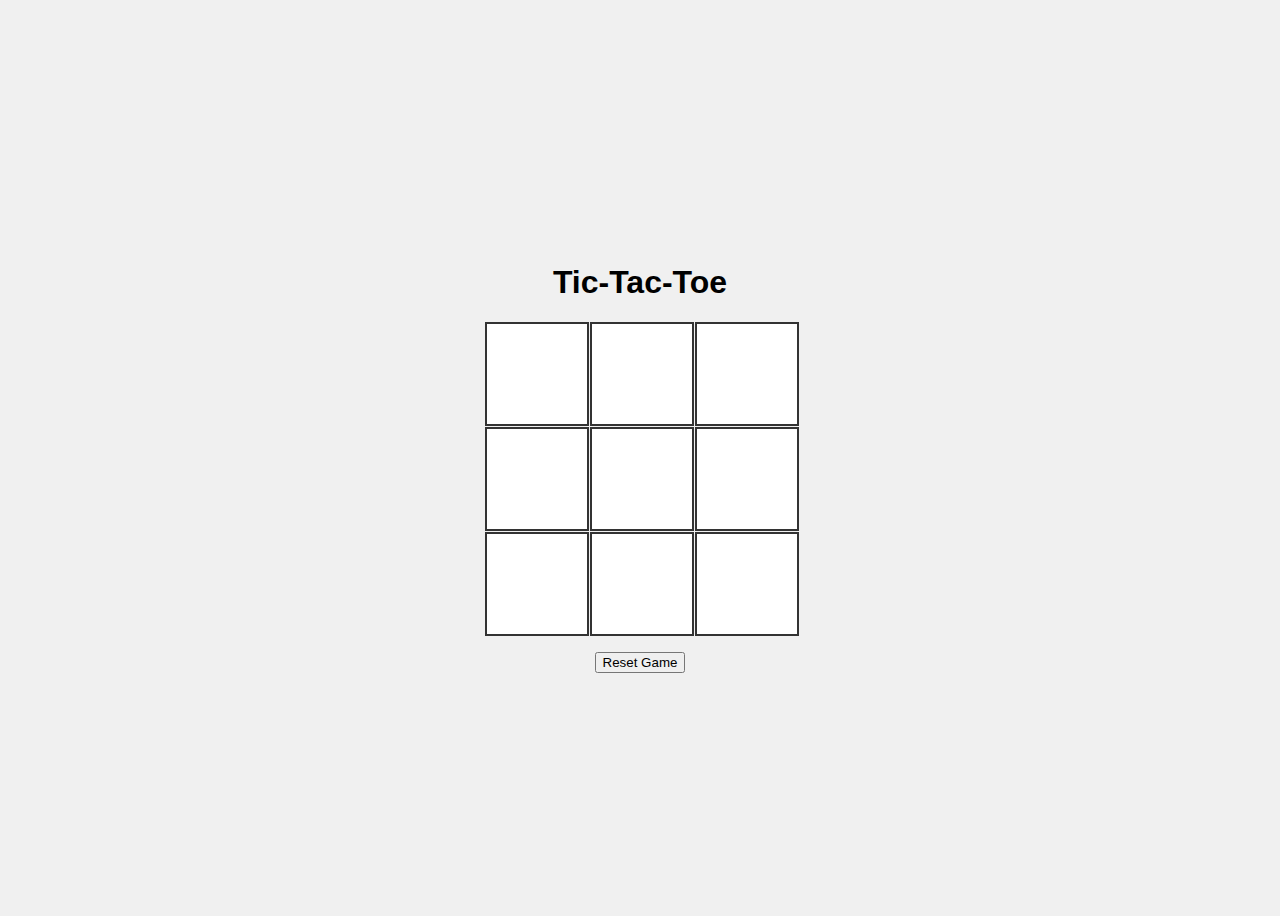
<file: snehitha tech2/index.html>
<!DOCTYPE html>
<html lang="en">
<head>
    <meta charset="UTF-8">
    <meta name="viewport" content="width=device-width, initial-scale=1.0">
    <title>Tic-Tac-Toe</title>
    <link rel="stylesheet" href="styles.css">
</head>
<body>
    <div class="container">
        <h1>Tic-Tac-Toe</h1>
        <div id="board" class="board"></div>
        <button id="reset">Reset Game</button>
        <div id="status"></div>
    </div>
    <script src="script.js"></script>
</body>
</html>
</file>
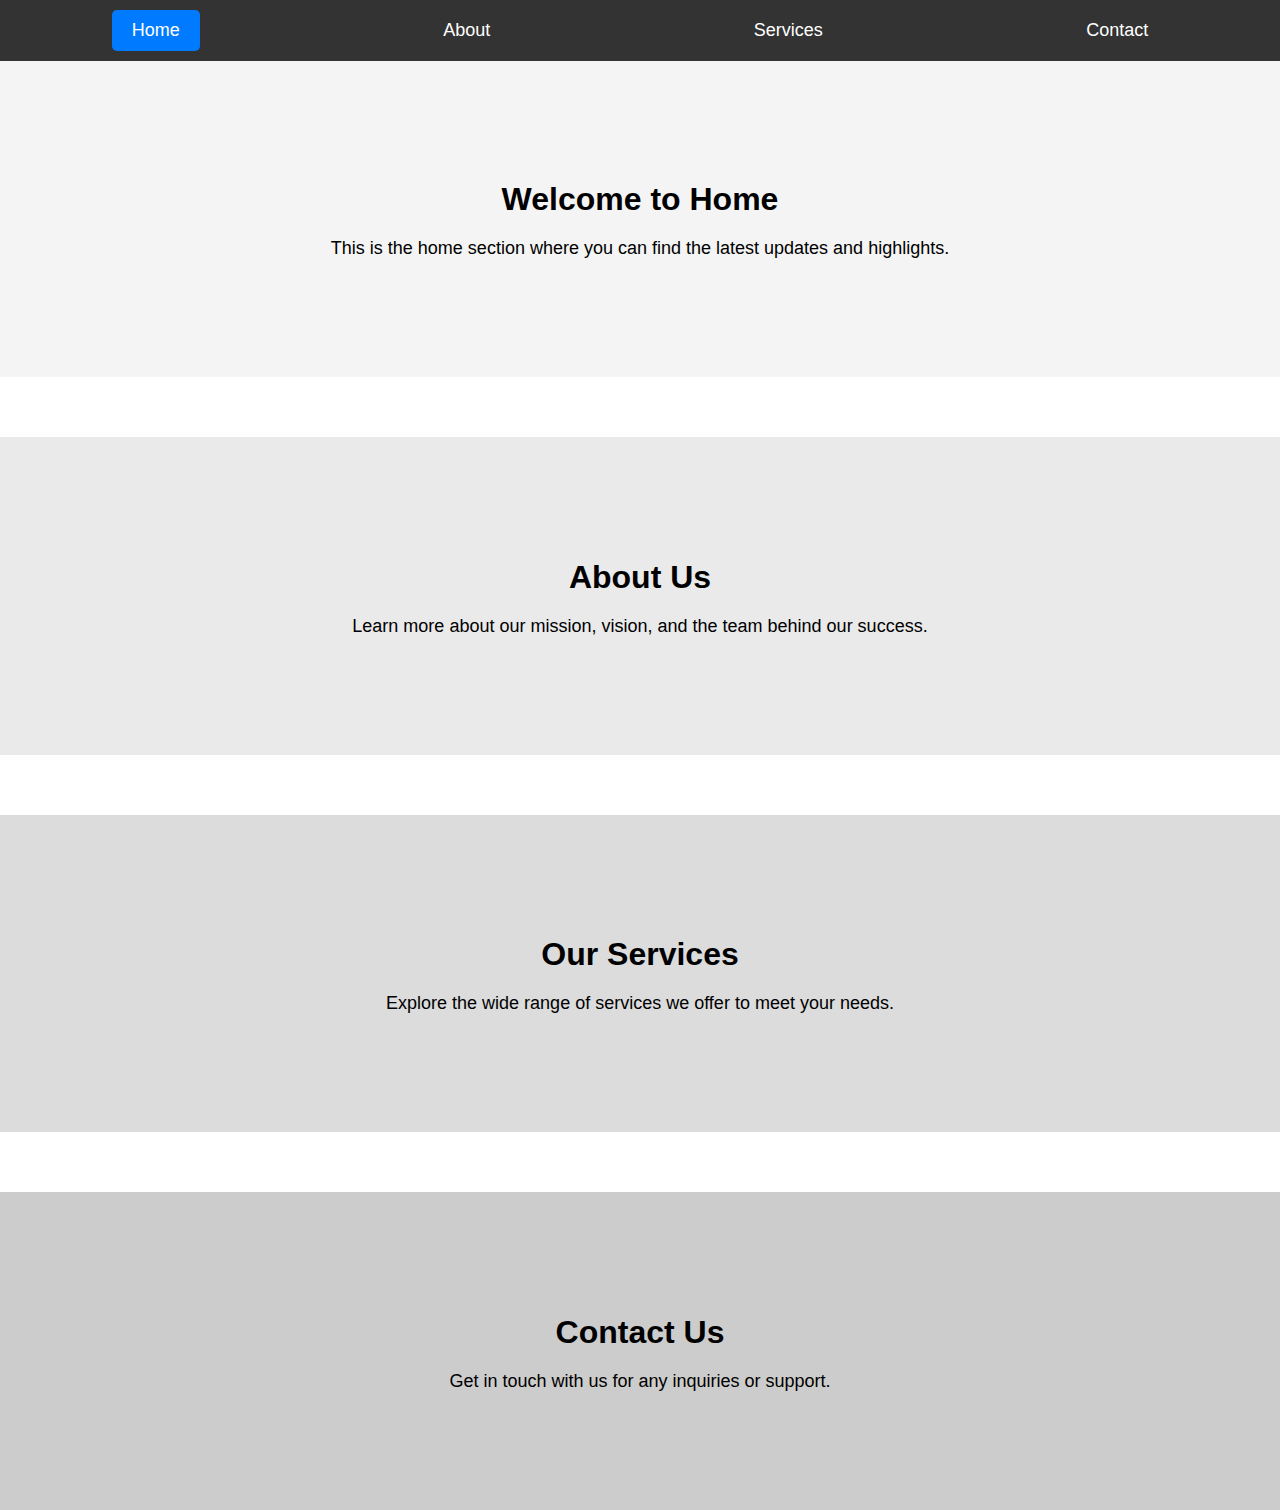
<file: snehithatech1/task1.html>
<!DOCTYPE html>
<html lang="en">
<head>
    <meta charset="UTF-8">
    <meta name="viewport" content="width=device-width, initial-scale=1.0">
    <title>Interactive Navigation Menu</title>
    <style>
        body {
            margin: 0;
            font-family: Arial, sans-serif;
        }

        /* Navigation Menu Styles */
        .navbar {
            position: fixed;
            top: 0;
            width: 100%;
            background-color: #333;
            display: flex;
            justify-content: space-around;
            align-items: center;
            padding: 10px 0;
            z-index: 1000;
            transition: background-color 0.3s ease;
        }

        .navbar a {
            color: white;
            text-decoration: none;
            padding: 10px 20px;
            font-size: 18px;
            transition: color 0.3s ease, background-color 0.3s ease;
        }

        .navbar a:hover {
            background-color: #555;
            color: #fff;
            border-radius: 5px;
        }

        .navbar.scrolled {
            background-color: #222;
        }

        .navbar a.active {
            background-color: #007BFF;
            color: white;
            border-radius: 5px;
        }

        /* Section Styles */
        section {
            padding: 100px 20px;
            margin-top: 60px;
        }

        #home {
            background-color: #f4f4f4;
        }

        #about {
            background-color: #eaeaea;
        }

        #services {
            background-color: #dcdcdc;
        }

        #contact {
            background-color: #cccccc;
        }

        h1 {
            text-align: center;
            margin-bottom: 20px;
        }

        p {
            text-align: center;
            font-size: 18px;
        }
    </style>
</head>
<body>
    <!-- Navigation Menu -->
    <div class="navbar" id="navbar">
        <a href="#home" class="active">Home</a>
        <a href="#about">About</a>
        <a href="#services">Services</a>
        <a href="#contact">Contact</a>
    </div>

    <!-- Sections -->
    <section id="home">
        <h1>Welcome to Home</h1>
        <p>This is the home section where you can find the latest updates and highlights.</p>
    </section>

    <section id="about">
        <h1>About Us</h1>
        <p>Learn more about our mission, vision, and the team behind our success.</p>
    </section>

    <section id="services">
        <h1>Our Services</h1>
        <p>Explore the wide range of services we offer to meet your needs.</p>
    </section>

    <section id="contact">
        <h1>Contact Us</h1>
        <p>Get in touch with us for any inquiries or support.</p>
    </section>

    <script>
        // Change navbar background on scroll
        window.addEventListener('scroll', function() {
            const navbar = document.getElementById('navbar');
            if (window.scrollY > 50) {
                navbar.classList.add('scrolled');
            } else {
                navbar.classList.remove('scrolled');
            }
        });

        // Highlight active menu item on click
        const links = document.querySelectorAll('.navbar a');
        links.forEach(link => {
            link.addEventListener('click', function() {
                links.forEach(item => item.classList.remove('active'));
                this.classList.add('active');
            });
        });
    </script>
</body>
</html>
</file>
<file: snehitha tech2/styles.css>
body {
    font-family: Arial, sans-serif;
    display: flex;
    justify-content: center;
    align-items: center;
    height: 100vh;
    background-color: #f0f0f0;
}

.container {
    text-align: center;
}

.board {
    display: grid;
    grid-template-columns: repeat(3, 100px);
    grid-template-rows: repeat(3, 100px);
    gap: 5px;
}

.cell {
    width: 100px;
    height: 100px;
    background-color: white;
    border: 2px solid #333;
    display: flex;
    justify-content: center;
    align-items: center;
    font-size: 2em;
    cursor: pointer;
}

.cell:hover {
    background-color: #e0e0e0;
}

#reset {
    margin-top: 20px;
}
</file>
